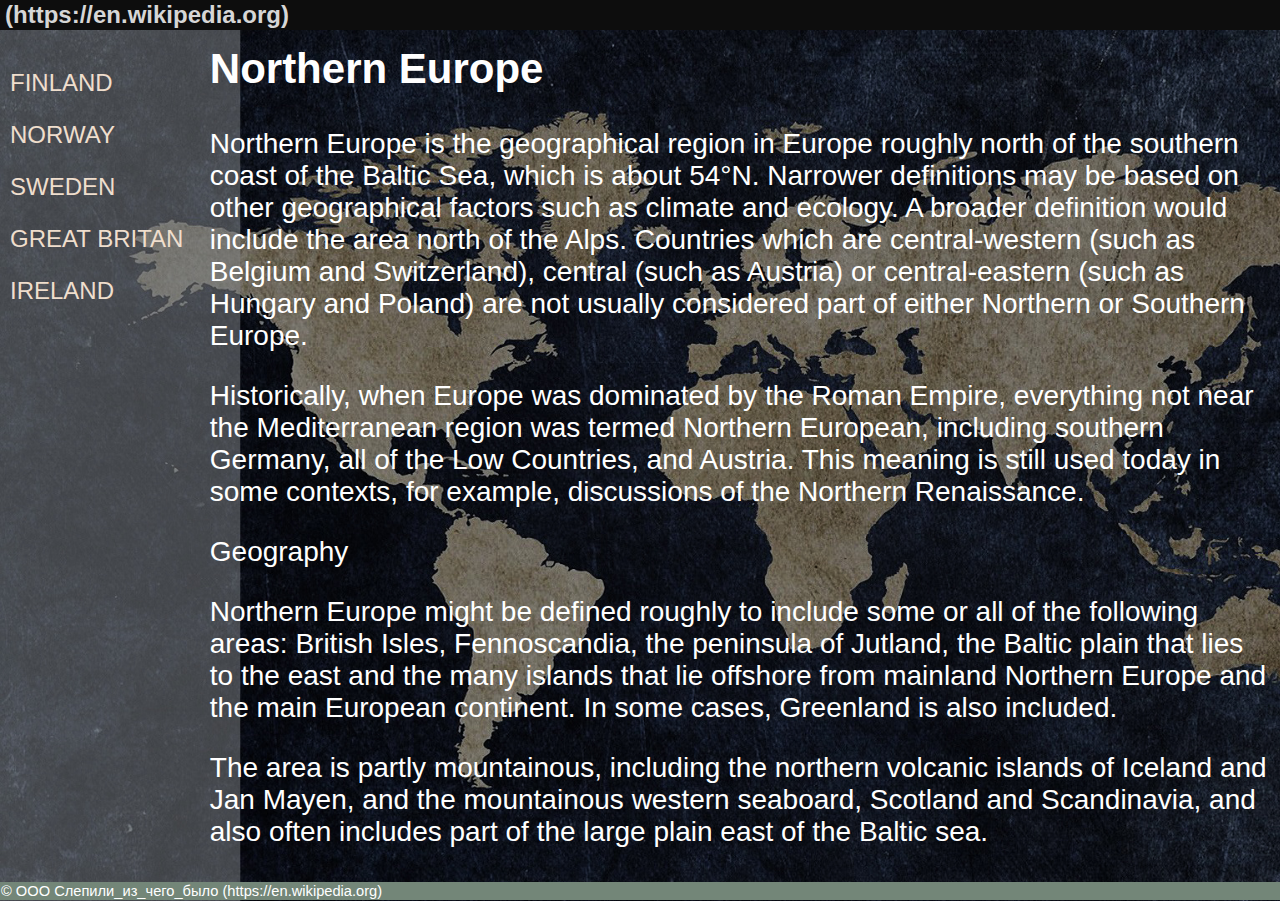
<file: index.html>
<!DOCTYPE html>
<html>
 <head>
  <meta charset="utf-8">

  <title> Northern Europe </title>
      <style>
   body {
    background: url(./images/main.jpg) no-repeat; /* Добавляем фон */
    background-size: cover; /* Масштабируем фон */
   }
  </style>
  <link rel="stylesheet"  href="stile.css">
</head>

 <body>
  <div id="header"><h1> (https://en.wikipedia.org) </h1></div>
  <div id="sidebar">

    <p><a href="./content+css/finland.html"> FINLAND </a></p>
    <p><a href="./content+css/norway.html"> NORWAY </a></p>
    <p><a href="./content+css/sweeden.html"> SWEDEN </a></p>
    <p><a href="./content+css/great_britan.html"> GREAT BRITAN </a></p>
    <p><a href="./content+css/ireland.html"> IRELAND </a></p>


  </div>
  <div id="content">
    <h2> Northern Europe </h2>
    <p> Northern Europe is the geographical region in Europe roughly north of the southern coast of the Baltic Sea, which is about 54°N.
        Narrower definitions may be based on other geographical factors such as climate and ecology.
        A broader definition would include the area north of the Alps.
        Countries which are central-western (such as Belgium and Switzerland), central (such as Austria) or central-eastern (such as Hungary and Poland) are not usually considered part of either Northern or Southern Europe.
    </p>
    <p>
        Historically, when Europe was dominated by the Roman Empire, everything not near the Mediterranean region was termed Northern European, including southern Germany, all of the Low Countries, and Austria.
        This meaning is still used today in some contexts, for example, discussions of the Northern Renaissance.
    </p>
    <p>
        Geography
    </p>
      <p>
          Northern Europe might be defined roughly to include some or all of the following areas: British Isles, Fennoscandia, the peninsula of Jutland, the Baltic plain that lies to the east and the many islands that lie offshore from mainland Northern Europe and the main European continent.
          In some cases, Greenland is also included.
      </p>
      <p>
        The area is partly mountainous, including the northern volcanic islands of Iceland and Jan Mayen, and the mountainous western seaboard, Scotland and Scandinavia, and also often includes part of the large plain east of the Baltic sea.
      </p>

  </div>
  <div id="footer"> &copy; ООО Слепили_из_чего_было (https://en.wikipedia.org) </div>
 </body>
</html>
</file>
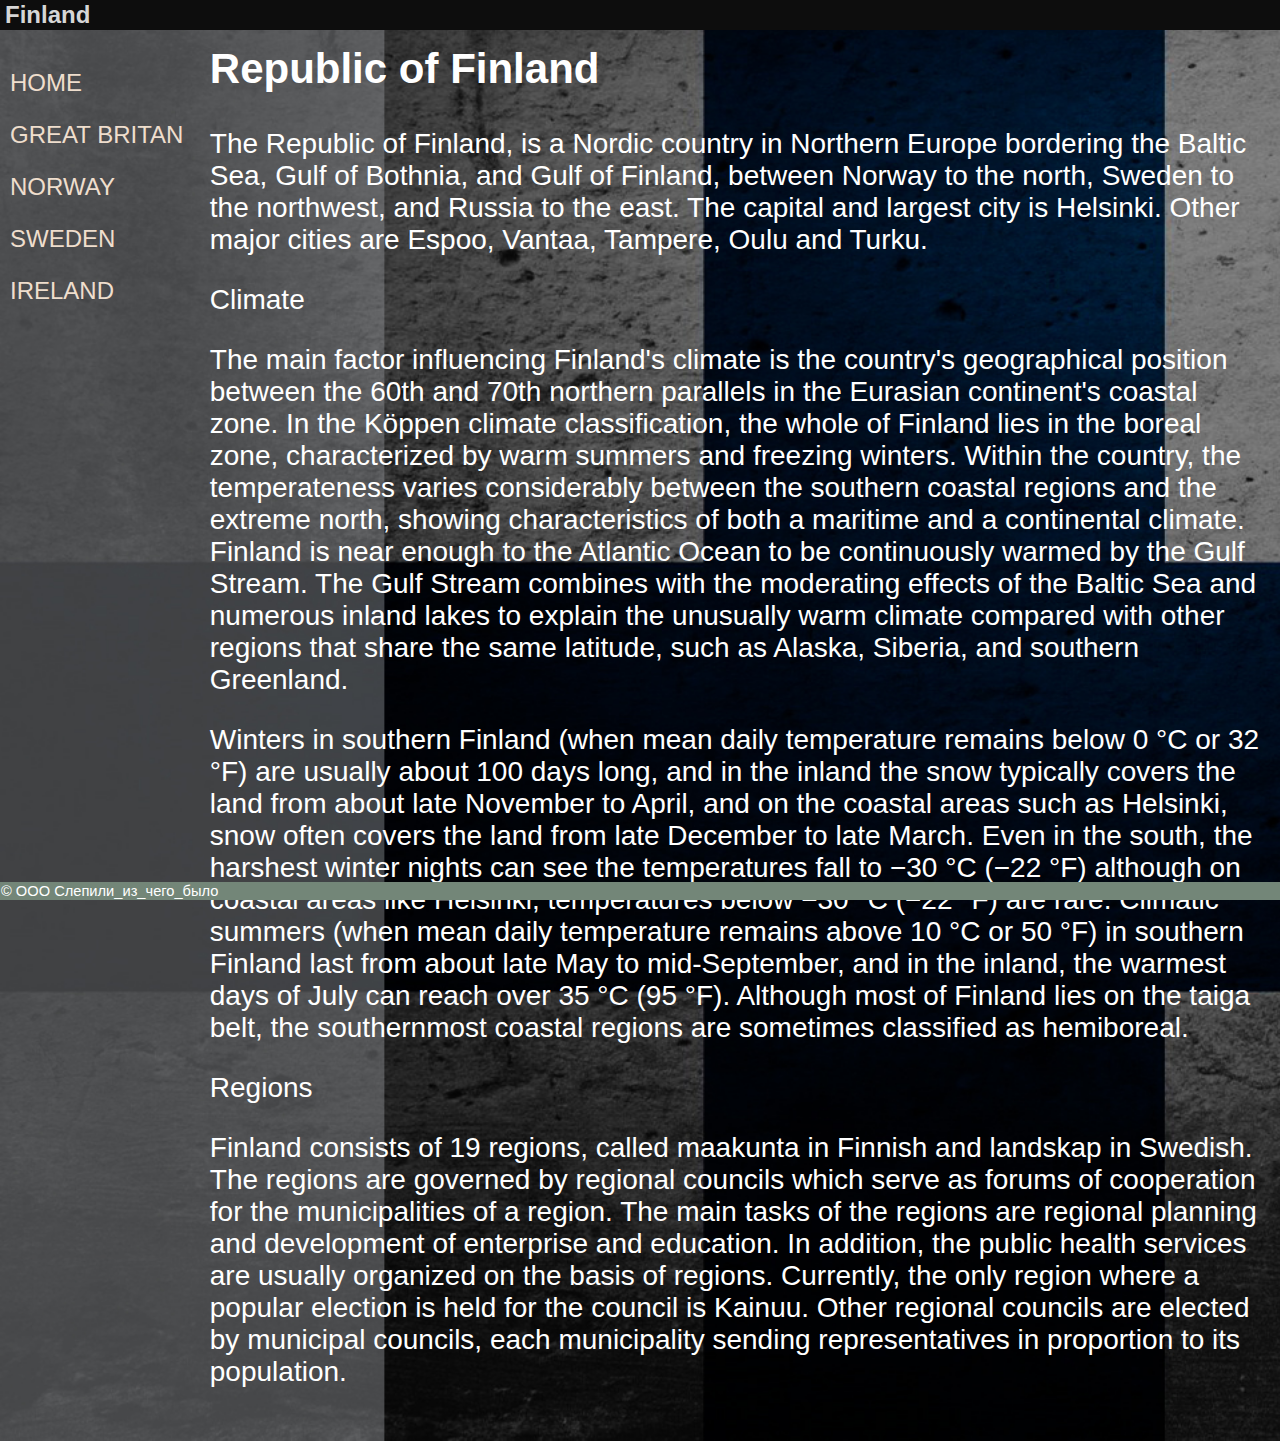
<file: content+css/finland.html>
<!DOCTYPE html>
<html>
 <head>
  <meta charset="utf-8">

  <title> FINLAND </title>
      <style>
   body {
    background: url(../images/finland.jpg) no-repeat; /* Добавляем фон */
    background-size: cover; /* Масштабируем фон */
   }
  </style>
  <link rel="stylesheet"  href="../stile.css">
</head>

 <body>
  <div id="header"><h1> Finland  </h1></div>
  <div id="sidebar">
    <p><a href="../index.html"> HOME </a></p>
    <p><a href="./great_britan.html"> GREAT BRITAN </a></p>
    <p><a href="./norway.html"> NORWAY </a></p>
    <p><a href="./sweeden.html"> SWEDEN </a></p>
    <p><a href="./ireland.html"> IRELAND </a></p>

  </div>
  <div id="content">
    <h2> Republic of Finland </h2>
    <p> The Republic of Finland, is a Nordic country in Northern Europe bordering the Baltic Sea,
        Gulf of Bothnia, and Gulf of Finland, between Norway to the north, Sweden to the northwest, and Russia to the east.
        The capital and largest city is Helsinki.
        Other major cities are Espoo, Vantaa, Tampere, Oulu and Turku.
    </p>
    <p> Climate </p>
    <p>The main factor influencing Finland's climate is the country's geographical position between the 60th and 70th northern parallels in the Eurasian continent's coastal zone.
        In the Köppen climate classification, the whole of Finland lies in the boreal zone, characterized by warm summers and freezing winters. Within the country, the temperateness varies
        considerably between the southern coastal regions and the extreme north, showing characteristics of both a maritime and a continental climate. Finland is near enough to the Atlantic Ocean to be continuously warmed by the Gulf Stream.
        The Gulf Stream combines with the moderating effects of the Baltic Sea and numerous inland lakes to explain the unusually warm climate compared with other regions that share the same latitude, such as Alaska, Siberia, and southern Greenland.
    </p>
      <p> Winters in southern Finland (when mean daily temperature remains below 0 °C or 32 °F) are usually about 100 days long, and in the inland the snow typically covers the land from about late November to April,
          and on the coastal areas such as Helsinki, snow often covers the land from late December to late March. Even in the south, the harshest winter nights can see the temperatures fall to −30 °C (−22 °F) although on coastal areas like Helsinki,
          temperatures below −30 °C (−22 °F) are rare. Climatic summers (when mean daily temperature remains above 10 °C or 50 °F)
          in southern Finland last from about late May to mid-September, and in the inland, the warmest days of July can reach over 35 °C (95 °F).
        Although most of Finland lies on the taiga belt, the southernmost coastal regions are sometimes classified as hemiboreal.
      </p>

      <p>
          Regions
      </p>
      <p>
         Finland consists of 19 regions, called maakunta in Finnish and landskap in Swedish. The regions are governed by regional councils which serve as forums of cooperation for the municipalities of a region.
          The main tasks of the regions are regional planning and development of enterprise and education. In addition, the public health services are usually organized on the basis of regions.
          Currently, the only region where a popular election is held for the council is Kainuu. Other regional councils are elected by municipal councils, each municipality sending representatives in proportion to its population.
      </p>


  </div>
  <div id="footer">&copy; ООО Слепили_из_чего_было </div>
 </body>
</html>
</file>
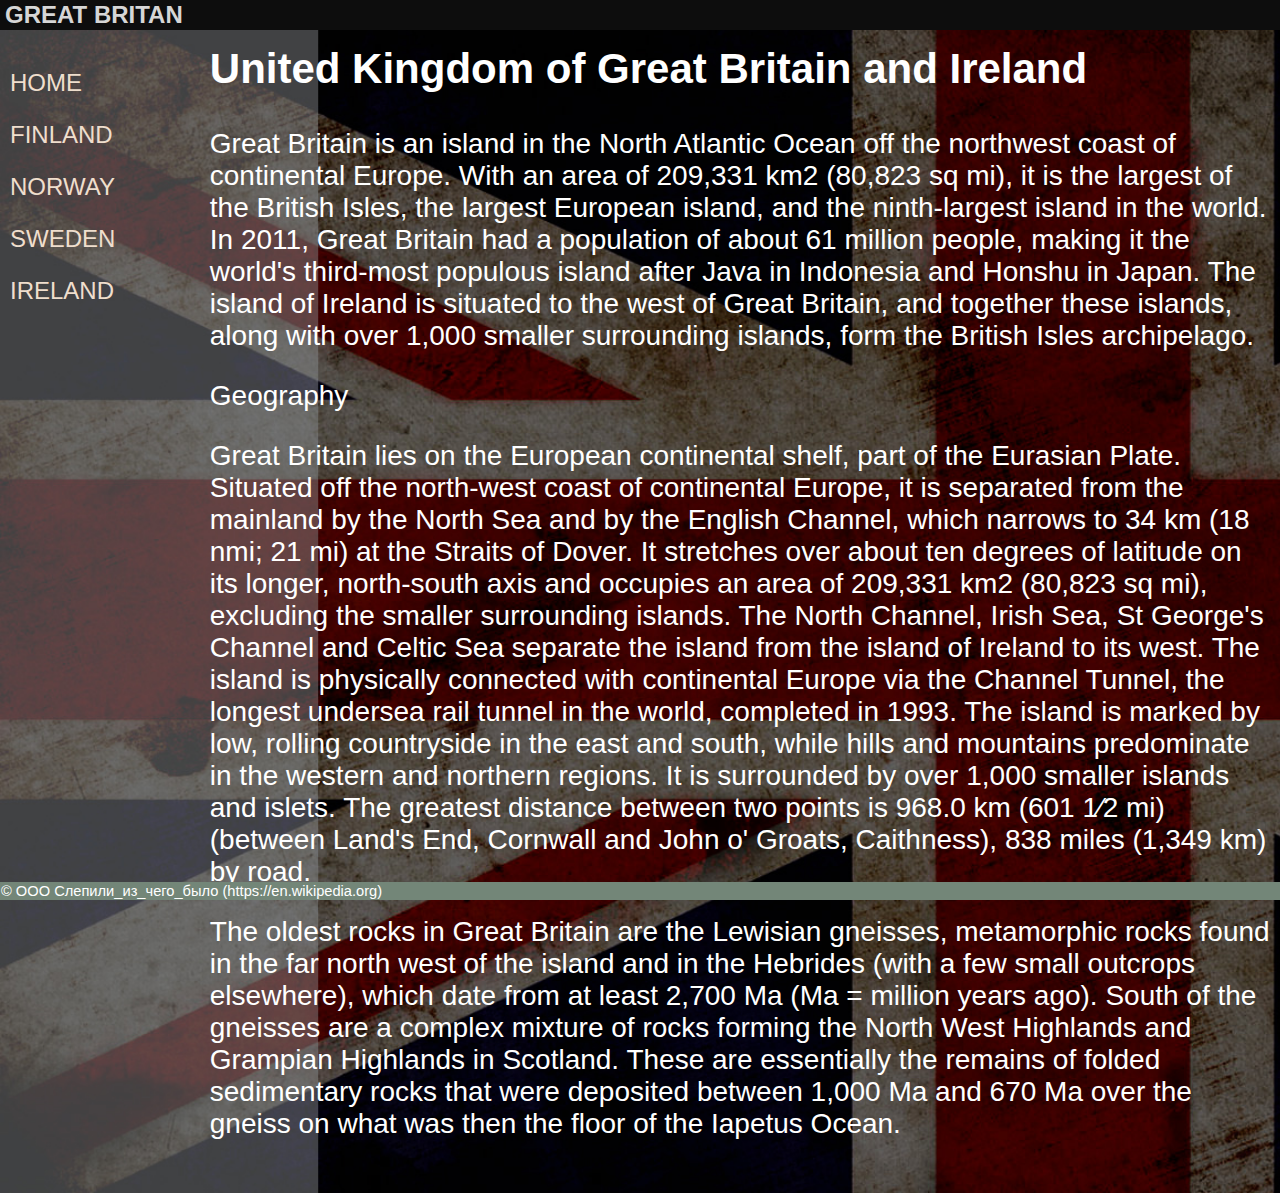
<file: content+css/great_britan.html>
<!DOCTYPE html>
<html>
 <head>
  <meta charset="utf-8">

  <title> GREAT BRITAN </title>
      <style>
   body {
    background: url(../images/great_britan.jpg) no-repeat; /* Добавляем фон */
    background-size: cover; /* Масштабируем фон */
   }
  </style>
  <link rel="stylesheet"  href="../stile.css">
</head>

 <body>
  <div id="header"><h1> GREAT BRITAN </h1></div>
  <div id="sidebar">
    <p><a href="../index.html"> HOME </a></p>
    <p><a href="./finland.html"> FINLAND </a></p>
    <p><a href="./norway.html"> NORWAY </a></p>
    <p><a href="./sweeden.html"> SWEDEN </a></p>
    <p><a href="./ireland.html"> IRELAND </a></p>

  </div>
  <div id="content">
    <h2>  United Kingdom of Great Britain and Ireland </h2>
    <p>
        Great Britain is an island in the North Atlantic Ocean off the northwest coast of continental Europe.
        With an area of 209,331 km2 (80,823 sq mi), it is the largest of the British Isles, the largest European island, and the ninth-largest island in the world.
        In 2011, Great Britain had a population of about 61 million people, making it the world's third-most populous island after Java in Indonesia and Honshu in Japan.
        The island of Ireland is situated to the west of Great Britain, and together these islands, along with over 1,000 smaller surrounding islands, form the British Isles archipelago.
    </p>
    <p>
        Geography
    </p>
    <p>
        Great Britain lies on the European continental shelf, part of the Eurasian Plate.
        Situated off the north-west coast of continental Europe, it is separated from the mainland by the North Sea and by the English Channel, which narrows to 34 km (18 nmi; 21 mi) at the Straits of Dover.
        It stretches over about ten degrees of latitude on its longer, north-south axis and occupies an area of 209,331 km2 (80,823 sq mi), excluding the smaller surrounding islands.
        The North Channel, Irish Sea, St George's Channel and Celtic Sea separate the island from the island of Ireland to its west.
        The island is physically connected with continental Europe via the Channel Tunnel, the longest undersea rail tunnel in the world, completed in 1993.
        The island is marked by low, rolling countryside in the east and south, while hills and mountains predominate in the western and northern regions.
        It is surrounded by over 1,000 smaller islands and islets.
        The greatest distance between two points is 968.0 km (601 1⁄2 mi) (between Land's End, Cornwall and John o' Groats, Caithness), 838 miles (1,349 km) by road.
    </p>
      <p>
          The oldest rocks in Great Britain are the Lewisian gneisses, metamorphic rocks found in the far north west of the island and in the Hebrides (with a few small outcrops elsewhere), which date from at least 2,700 Ma (Ma = million years ago).
          South of the gneisses are a complex mixture of rocks forming the North West Highlands and Grampian Highlands in Scotland.
          These are essentially the remains of folded sedimentary rocks that were deposited between 1,000 Ma and 670 Ma over the gneiss on what was then the floor of the Iapetus Ocean.
      </p>
  </div>
  <div id="footer">&copy; ООО Слепили_из_чего_было (https://en.wikipedia.org) </div>
 </body>
</html>
</file>
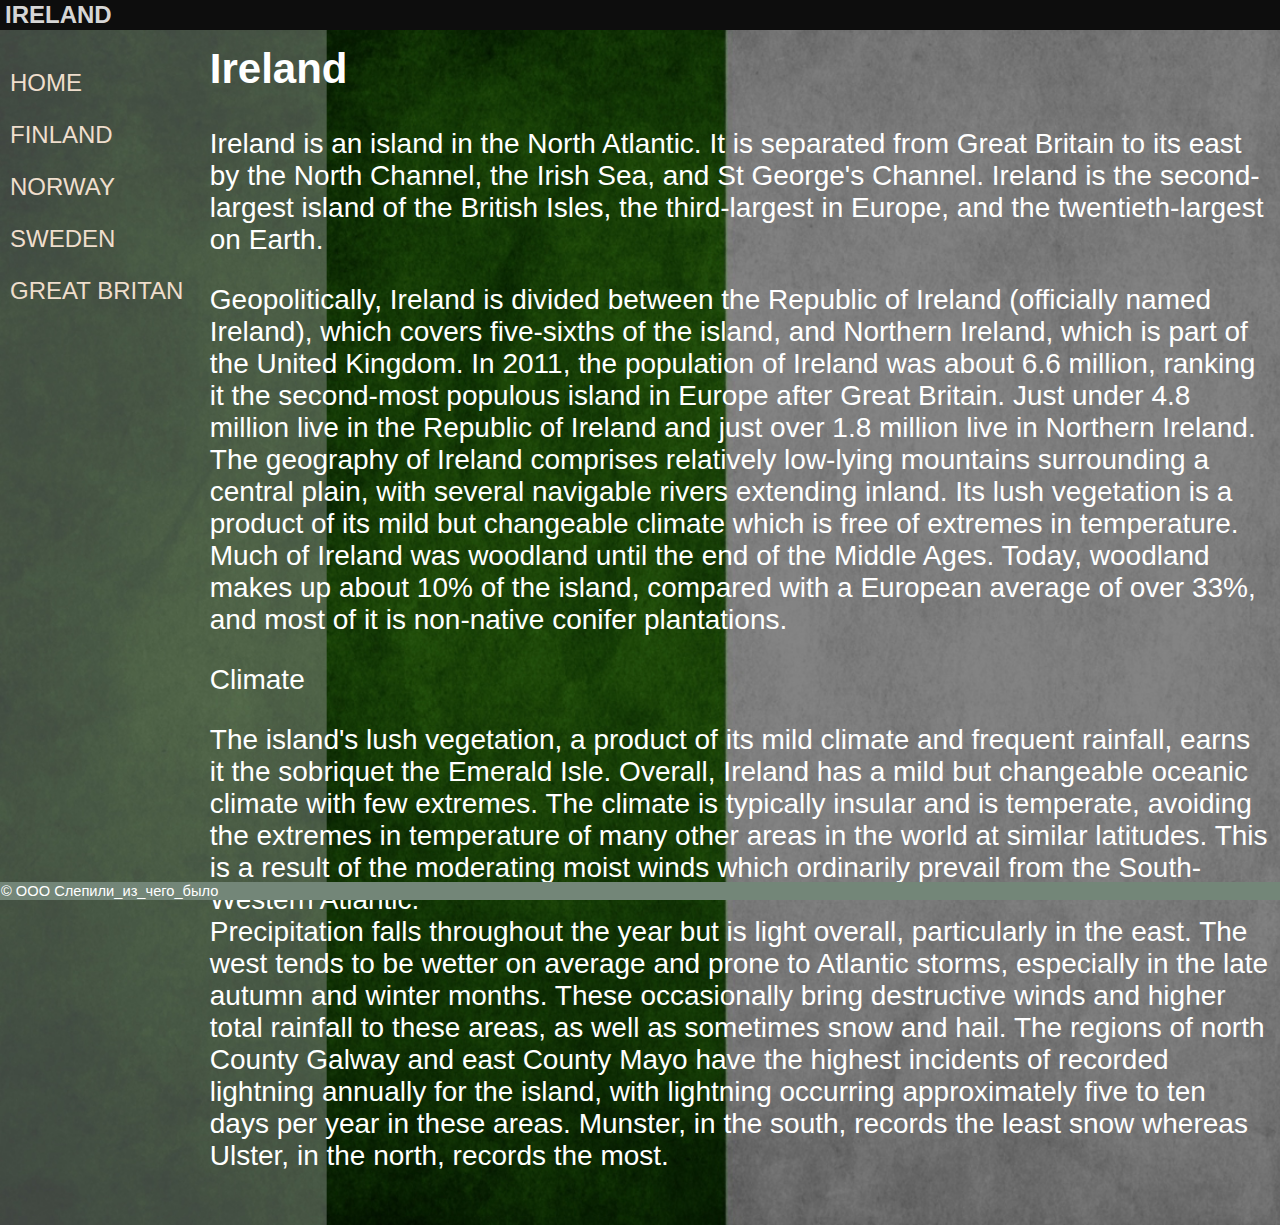
<file: content+css/ireland.html>
<!DOCTYPE html>
<html>
 <head>
  <meta charset="utf-8">

  <title> IRELAND </title>
      <style>
   body {
    background: url(../images/ireland.jpg) no-repeat; /* Добавляем фон */
    background-size: cover; /* Масштабируем фон */
   }
  </style>
  <link rel="stylesheet"  href="../stile.css">
</head>

 <body>
  <div id="header"><h1> IRELAND </h1></div>
  <div id="sidebar">
    <p><a href="../index.html"> HOME </a></p>
    <p><a href="./finland.html"> FINLAND </a></p>
    <p><a href="./norway.html"> NORWAY </a></p>
    <p><a href="./sweeden.html"> SWEDEN </a></p>
    <p><a href="./great_britan.html"> GREAT BRITAN </a></p>

  </div>
  <div id="content">
    <h2> Ireland </h2>
    <p>
        Ireland is an island in the North Atlantic.
        It is separated from Great Britain to its east by the North Channel, the Irish Sea, and St George's Channel.
        Ireland is the second-largest island of the British Isles, the third-largest in Europe, and the twentieth-largest on Earth.
    </p>
      <p>
          Geopolitically, Ireland is divided between the Republic of Ireland (officially named Ireland), which covers five-sixths of the island, and Northern Ireland, which is part of the United Kingdom.
          In 2011, the population of Ireland was about 6.6 million, ranking it the second-most populous island in Europe after Great Britain.
          Just under 4.8 million live in the Republic of Ireland and just over 1.8 million live in Northern Ireland.
      <br />
          The geography of Ireland comprises relatively low-lying mountains surrounding a central plain, with several navigable rivers extending inland.
          Its lush vegetation is a product of its mild but changeable climate which is free of extremes in temperature.
          Much of Ireland was woodland until the end of the Middle Ages.
          Today, woodland makes up about 10% of the island, compared with a European average of over 33%, and most of it is non-native conifer plantations.
      </p>
      <p>
        Climate
      </p>
      <p>
        The island's lush vegetation, a product of its mild climate and frequent rainfall, earns it the sobriquet the Emerald Isle. Overall, Ireland has a mild but changeable oceanic climate with few extremes.
          The climate is typically insular and is temperate, avoiding the extremes in temperature of many other areas in the world at similar latitudes.
          This is a result of the moderating moist winds which ordinarily prevail from the South-Western Atlantic.
          <br />
          Precipitation falls throughout the year but is light overall, particularly in the east. The west tends to be wetter on average and prone to Atlantic storms, especially in the late autumn and winter months.
          These occasionally bring destructive winds and higher total rainfall to these areas, as well as sometimes snow and hail.
          The regions of north County Galway and east County Mayo have the highest incidents of recorded lightning annually for the island, with lightning occurring approximately five to ten days per year in these areas.
          Munster, in the south, records the least snow whereas Ulster, in the north, records the most.
      </p>
  </div>
  <div id="footer">&copy; ООО Слепили_из_чего_было </div>
 </body>
</html>
</file>
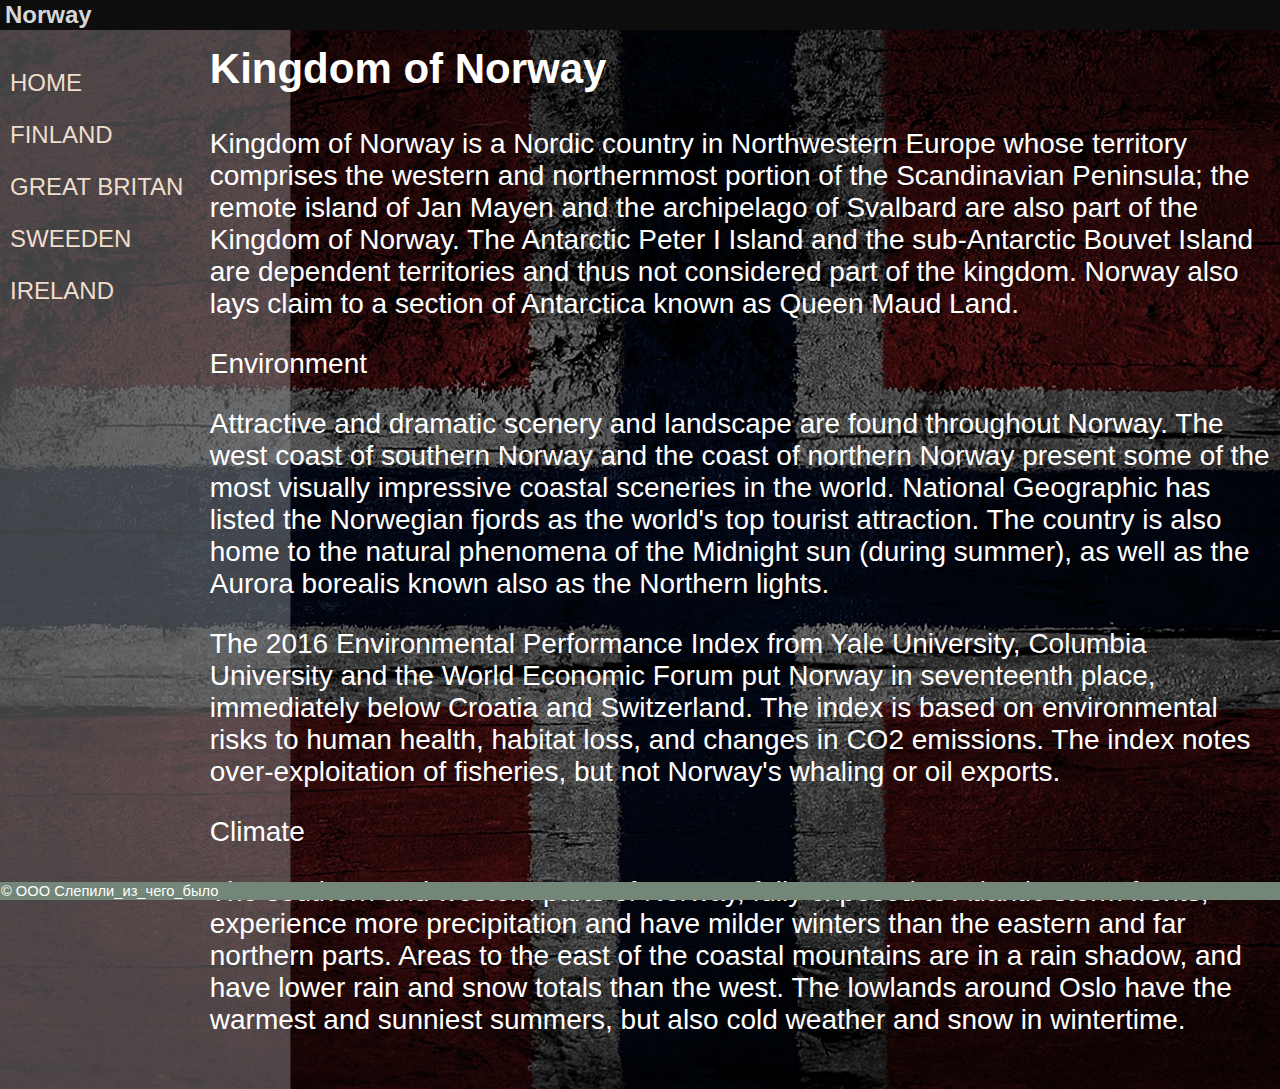
<file: content+css/norway.html>
<!DOCTYPE html>
<html>
 <head>
  <meta charset="utf-8">

  <title> NORWAY </title>
      <style>
   body {
    background: url(../images/norway.jpg) no-repeat; /* Добавляем фон */
    background-size: cover; /* Масштабируем фон */
   }
  </style>
  <link rel="stylesheet"  href="../stile.css">
</head>

 <body>
  <div id="header"><h1> Norway </h1></div>
  <div id="sidebar">
    <p><a href="../index.html"> HOME </a></p>
    <p><a href="./finland.html"> FINLAND </a></p>
    <p><a href="./great_britan.html"> GREAT BRITAN </a></p>
    <p><a href="./sweeden.html"> SWEEDEN </a></p>
    <p><a href="./ireland.html"> IRELAND </a></p>
  </div>
  <div id="content">
    <h2> Kingdom of Norway </h2>
    <p>
        Kingdom of Norway is a Nordic country in Northwestern Europe whose territory comprises the western and northernmost portion of the Scandinavian Peninsula;
        the remote island of Jan Mayen and the archipelago of Svalbard are also part of the Kingdom of Norway.
        The Antarctic Peter I Island and the sub-Antarctic Bouvet Island are dependent territories and thus not considered part of the kingdom.
        Norway also lays claim to a section of Antarctica known as Queen Maud Land.
    </p>
    <p>
        Environment
    </p>
      <p>
          Attractive and dramatic scenery and landscape are found throughout Norway.
          The west coast of southern Norway and the coast of northern Norway present some of the most visually impressive coastal sceneries in the world.
          National Geographic has listed the Norwegian fjords as the world's top tourist attraction.
          The country is also home to the natural phenomena of the Midnight sun (during summer), as well as the Aurora borealis known also as the Northern lights.
      </p>
      <p>
      The 2016 Environmental Performance Index from Yale University,
          Columbia University and the World Economic Forum put Norway in seventeenth place, immediately below Croatia and Switzerland.
          The index is based on environmental risks to human health, habitat loss, and changes in CO2 emissions.
          The index notes over-exploitation of fisheries, but not Norway's whaling or oil exports. <br />
    <p> Climate </p>
      <p>
      The southern and western parts of Norway, fully exposed to Atlantic storm fronts, experience more precipitation and have milder winters than the eastern and far northern parts.
      Areas to the east of the coastal mountains are in a rain shadow, and have lower rain and snow totals than the west.
      The lowlands around Oslo have the warmest and sunniest summers, but also cold weather and snow in wintertime.
      </p>
  </div>
  <div id="footer">&copy; ООО Слепили_из_чего_было </div>
 </body>
</html>
</file>
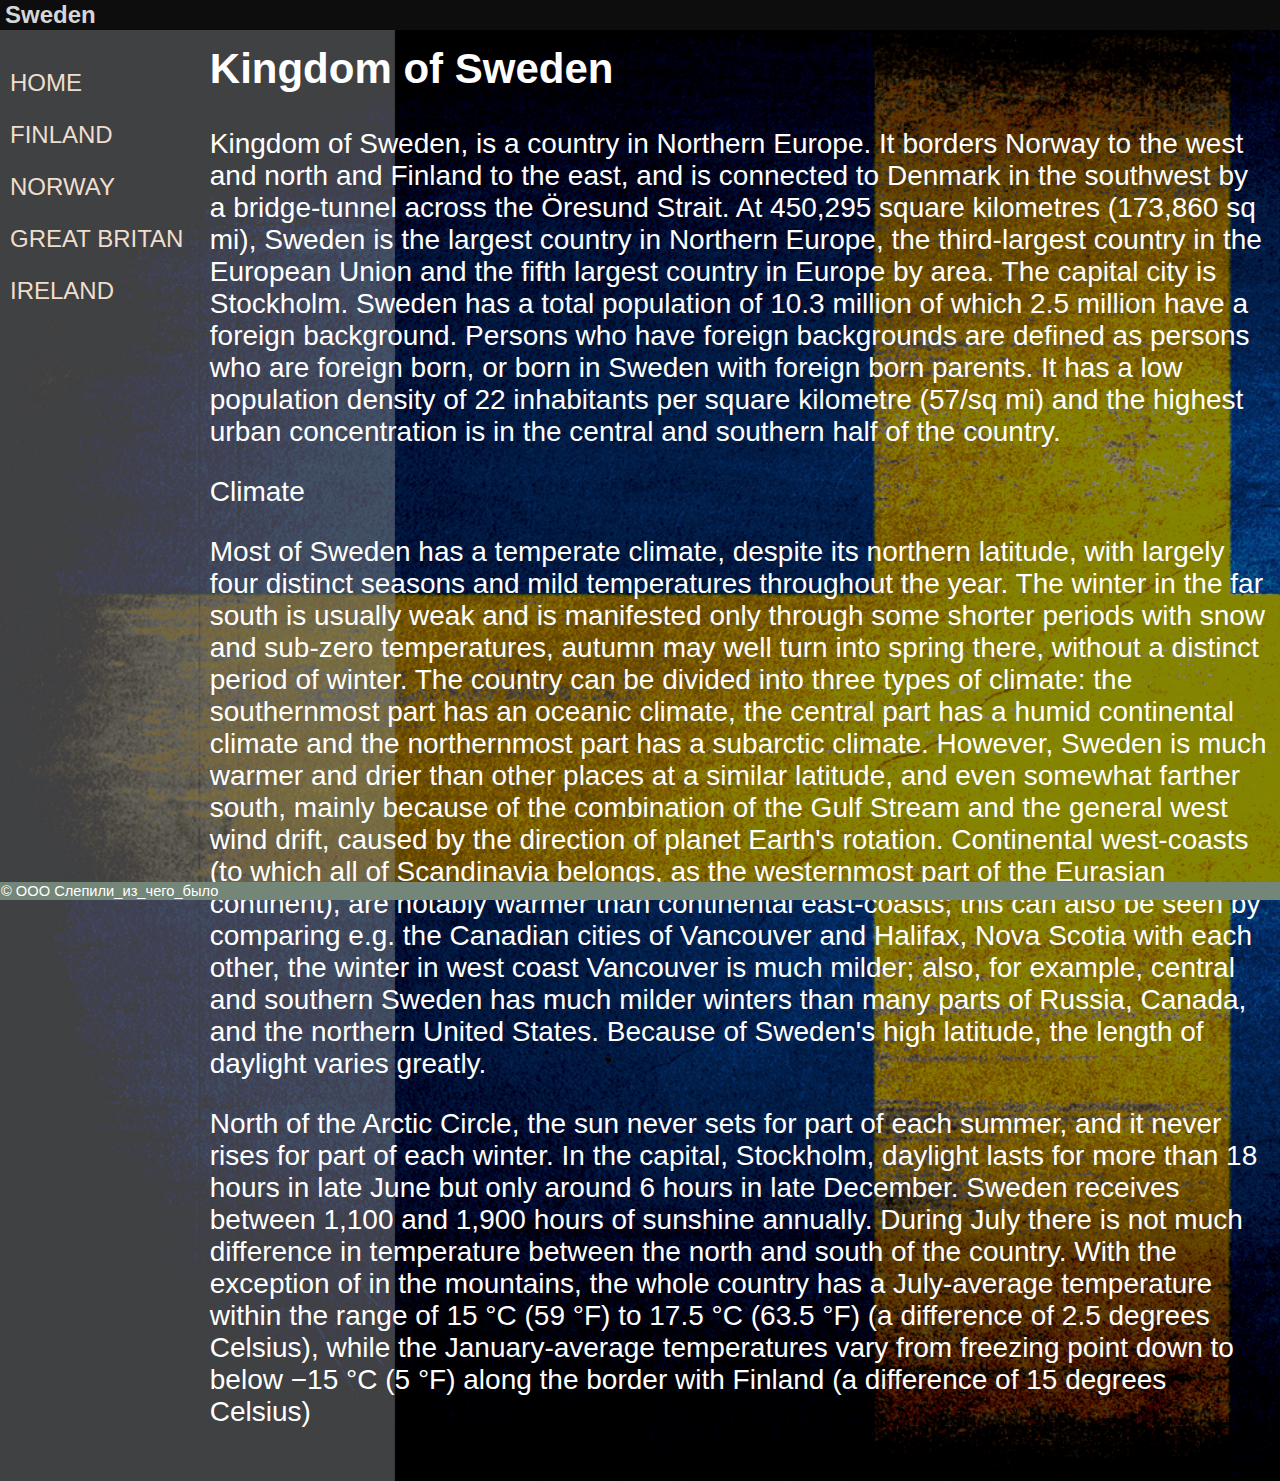
<file: content+css/sweeden.html>
<!DOCTYPE html>
<html>
 <head>
  <meta charset="utf-8">

  <title> SWEDEN </title>
      <style>
   body {
    background: url(../images/sweeden.jpg) no-repeat; /* Добавляем фон */
    background-size: cover; /* Масштабируем фон */
   }
  </style>
  <link rel="stylesheet"  href="../stile.css">
</head>

 <body>
  <div id="header"><h1> Sweden </h1></div>
  <div id="sidebar">
    <p><a href="../index.html"> HOME </a></p>
    <p><a href="./finland.html"> FINLAND </a></p>
    <p><a href="./norway.html"> NORWAY </a></p>
    <p><a href="./great_britan.html"> GREAT BRITAN </a></p>
    <p><a href="./ireland.html"> IRELAND </a></p>
  </div>
  <div id="content">
    <h2> Kingdom of Sweden </h2>
    <p>
        Kingdom of Sweden, is a country in Northern Europe.
        It borders Norway to the west and north and Finland to the east, and is connected to Denmark in the southwest by a bridge-tunnel across the Öresund Strait.
        At 450,295 square kilometres (173,860 sq mi), Sweden is the largest country in Northern Europe, the third-largest country in the European Union and the fifth largest country in Europe by area.
        The capital city is Stockholm.
        Sweden has a total population of 10.3 million of which 2.5 million have a foreign background.
        Persons who have foreign backgrounds are defined as persons who are foreign born, or born in Sweden with foreign born parents.
        It has a low population density of 22 inhabitants per square kilometre (57/sq mi) and the highest urban concentration is in the central and southern half of the country.
    </p>

    <p> Climate </p>
    <p>
        Most of Sweden has a temperate climate, despite its northern latitude, with largely four distinct seasons and mild temperatures throughout the year. The winter in the far south is usually weak and is manifested only through some shorter periods with snow and sub-zero temperatures, autumn may well turn into spring there, without a distinct period of winter.
        The country can be divided into three types of climate: the southernmost part has an oceanic climate, the central part has a humid continental climate and the northernmost part has a subarctic climate. However, Sweden is much warmer and drier than other places at a similar latitude, and even somewhat farther south, mainly because of the combination of the Gulf Stream and the general west wind drift, caused by the direction of planet Earth's rotation.
        Continental west-coasts (to which all of Scandinavia belongs, as the westernmost part of the Eurasian continent), are notably warmer than continental east-coasts; this can also be seen by comparing e.g. the Canadian cities of Vancouver and Halifax, Nova Scotia with each other, the winter in west coast Vancouver is much milder; also, for example, central and southern Sweden has much milder winters than many parts of Russia, Canada, and the northern United States.
        Because of Sweden's high latitude, the length of daylight varies greatly.
        <br />
         <p>
        North of the Arctic Circle, the sun never sets for part of each summer, and it never rises for part of each winter. In the capital, Stockholm, daylight lasts for more than 18 hours in late June but only around 6 hours in late December.
        Sweden receives between 1,100 and 1,900 hours of sunshine annually.
        During July there is not much difference in temperature between the north and south of the country.
        With the exception of in the mountains, the whole country has a July-average temperature within the range of 15 °C (59 °F) to 17.5 °C (63.5 °F) (a difference of 2.5 degrees Celsius), while the January-average temperatures vary from freezing point down to below −15 °C (5 °F) along the border with Finland (a difference of 15 degrees Celsius)
         </p>

    </p>
  </div>
  <div id="footer">&copy; ООО Слепили_из_чего_было </div>
 </body>
</html>
</file>
<file: stile.css>
body {
    font: 11pt Arial, Helvetica, sans-serif; /* Рубленый шрифт текста */
    margin: 0; /* Отступы на странице */
   }
   h1 {
    font-size: 24px; /* Размер шрифта */
    margin: 0; /* Убираем отступы */
    color: #D6D6D6; /* Цвет текста */
   }
   h2 {
    margin-top: 0; /* Убираем отступ сверху */
   }
   #header { /* Верхний блок */
    background: #0D0D0D ; /* Цвет фона */
    padding: 1px 5px; /* Поля вокруг текста */
   }
   #sidebar { /* Левая колонка */
   font-size: 24px;
    float: left; /* Обтекание справа */
    /* background-color: rgba(0, 18, 10, 0.5);  Прозрачный фон */
    /*  border: 1px solid #333; Параметры рамки вокруг */
    width: 14%; /* Ширина колонки */
    padding: 5px; /* Поля вокруг текста */
    margin: 10px 10px 20px 5px; /* Значения отступов */

   }

   #content { /* Правая колонка */
   font-size: 28px;
    margin: 10px 5px 20px 16%; /* Значения отступов */
    padding: 5px; /* Поля вокруг текста */
    /* border: 1px solid #333;  Параметры рамки */
    color: #FFFFFF ;
   }
    #footer {
    position: fixed; /* Фиксированное положение */
    left: 0; bottom: 0; /* Левый нижний угол */
    padding: 1px; /* Поля вокруг текста */
    background: #738678 ; /* Цвет фона */
    color: #fff; /* Цвет текста */
    width: 100%; /* Ширина слоя */
   }
    a {
    text-decoration: none; /* Убираем подчеркивание у ссылок */
    color: #EFDECD
   }
</file>
